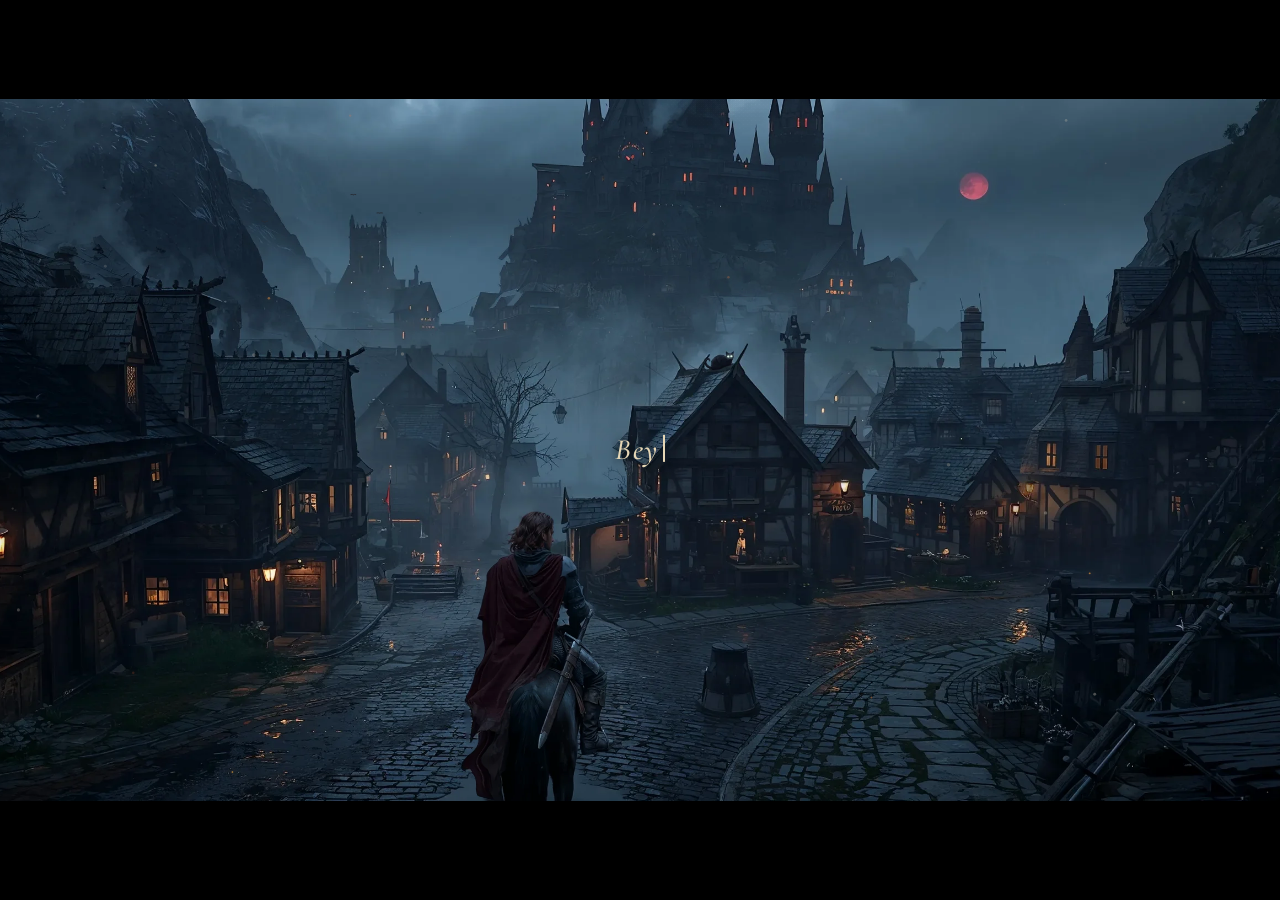
<file: index.html>
<!DOCTYPE html>
<html lang="ko">
<head>
<meta charset="UTF-8">
<meta name="viewport" content="width=device-width, initial-scale=1.0, viewport-fit=cover">
<title>RheaOps</title>
<meta name="robots" content="noindex, nofollow">
<!-- 홈 화면 앱 설치 · 아이콘 -->
<link rel="manifest" href="manifest.webmanifest">
<meta name="theme-color" content="#0A1626">
<meta name="mobile-web-app-capable" content="yes">
<meta name="apple-mobile-web-app-capable" content="yes">
<meta name="apple-mobile-web-app-status-bar-style" content="black-translucent">
<meta name="apple-mobile-web-app-title" content="RheaOps">
<link rel="icon" href="favicon.ico" sizes="any">
<link rel="icon" type="image/png" sizes="32x32" href="assets/favicon-32.png">
<link rel="icon" type="image/png" sizes="16x16" href="assets/favicon-16.png">
<link rel="icon" type="image/png" sizes="192x192" href="assets/app-icon-192.png">
<link rel="apple-touch-icon" sizes="180x180" href="assets/app-icon-180.png">
<link rel="preload" as="image" href="assets/login/bg.webp?v=247">
<script>/* v237: 로그인 기록이 있으면 세션 확인 끝날 때까지 화면 숨김 → 로그인돼 있으면 로그인 화면 안 비치고 바로 대시보드로 */
(function(){var t=null;try{t=localStorage.getItem('sb-ioqxulvuasjsabcvikug-auth-token')}catch(e){}
  if(t){document.documentElement.classList.add('authWait');
    setTimeout(function(){document.documentElement.classList.remove('authWait')},8000)}})();</script>
<style>
/* v269 커서 (v276: 철 몸통 = 윈도우 기본 화살표(테두리 포함) 크기, 철 외곽선만큼만 큼 · 금 ? 메달은 크게) : 누르는 곳 = 철 화살표(--cur-hand) · 정보 아이콘 = 금 물음표(--cur-help) · 2x 화면은 64px 그림 · image-set 안 되는 옛 브라우저는 그냥 화살표 */
:root { --cur-hand: image-set(url([data-uri]) 1x, url([data-uri]) 2x) 1 1, pointer; }
html.authWait body{visibility:hidden}</style>
<script src="assets/supabase-2.117.2.js"></script>
<link rel="preconnect" href="https://fonts.googleapis.com">
<link href="https://fonts.googleapis.com/css2?family=Cinzel:wght@500;600;700&family=Cormorant+Garamond:ital,wght@1,400;1,500&display=swap" rel="stylesheet">
<!-- ═══════════════════════════════════════════════════════════════
     index.html — 로그인 전용 (v225 새로 만듦 · v226 효과 추가 · v227 망토·깃발 그림 내장 · v235 폰 폼 성·기사 사이로 · v237 로그인돼 있으면 화면 안 비치고 바로 이동 · v239 기사 반장발 · v240 말·기사 다리 고침 · v241 지붕 고양이(눈 깜빡임·꼬리)·큰 집 창문 촛불)
     장면: 안개 낀 마을로 들어서는 기사 (assets/login/, 원본 좌표 2880×1632 기준)
     효과: 까마귀(성 둘레·산 뒤·먼 탑) · 망토/깃발 휘날림(WebGL) · 창문 불빛 · 성 굴뚝 연기 · 재 흩날림 · 시네마틱 오프닝(문구가 불타 사라짐)
     폼: 판때기 없는 게임 타이틀식 (PC 왼쪽 · 폰은 성 밑동~기사 머리 사이에 자동 배치)
     ═══════════════════════════════════════════════════════════════ -->
<style>
html,body{margin:0;height:100%;background:#07090d;overflow:hidden}
body{height:100vh;height:100dvh}
*{box-sizing:border-box}

/* ── 장면 레이어 (아래→위): 흐린 배경 · 그림 · 깃발/망토 · 뒤 새 · 산/성 조각 · 창문 · 앞 새 ── */
#scene{position:fixed;inset:0;transform-origin:52% 38%;animation:push 9.5s cubic-bezier(.15,.6,.25,1) both}
@keyframes push{from{transform:scale(1.07)}to{transform:scale(1)}}
/* 높이에 맞춰 그림 전체가 보이게 → 화면이 더 넓으면 양옆은 흐린 그림으로 채움 */
.bgBlur{position:fixed;inset:-40px;background:url(assets/login/bg.webp?v=247) center/cover no-repeat;filter:blur(28px) brightness(.42) saturate(.8)}
#bgimg{position:fixed;display:block;pointer-events:none;--e:0px;
  -webkit-mask-image:linear-gradient(90deg,transparent,#000 var(--e),#000 calc(100% - var(--e)),transparent);
  mask-image:linear-gradient(90deg,transparent,#000 var(--e),#000 calc(100% - var(--e)),transparent)}
.lay{position:fixed;inset:0;width:100%;height:100%;pointer-events:none}
.fx{position:fixed;pointer-events:none;visibility:hidden}
#castle,#mount{position:fixed;pointer-events:none;display:block}

/* ── 시네마틱 오프닝: 검은 화면 → 밝아짐 · 영화 띠 · 가운데 문구 → 띠 걷힘 ── */
.fadeBlack{position:fixed;inset:0;z-index:40;background:#000;pointer-events:none;animation:unblack 3.2s ease .2s forwards}
@keyframes unblack{to{opacity:0}}
/* v266: 첫 접속에 배경 그림이 다 받아지기 전엔 검은 화면 그대로 (기사 망토 효과만 먼저 보이며 깍두기처럼 끊겨 나오던 것 방지)
   배경이 준비되면 html에 bgReady → 그때부터 밝아짐·줌인·오프닝 문구 시작 */
html:not(.bgReady) .fadeBlack,html:not(.bgReady) #scene{animation-play-state:paused}
/* v278: 8초 넘게 배경이 안 받아지면 검은 화면은 걷히지만(로그인은 되게) 장면은 배경이 진짜 받아질 때까지 숨김 → 기사 망토 조각만 네모로 뜨던 깍두기 막음 · 받아지면 부드럽게 나타남 */
#scene{transition:opacity .9s ease}
html:not(.bgLoaded) #scene{opacity:0}
.bar{position:fixed;left:0;right:0;z-index:35;height:11vh;background:#000;pointer-events:none;transition:transform 1.5s cubic-bezier(.6,0,.2,1)}
.bar.top{top:0}.bar.bot{bottom:0}
body.open .bar.top{transform:translateY(-100%)}body.open .bar.bot{transform:translateY(100%)}
.quote{position:fixed;z-index:36;left:50%;top:50%;transform:translate(-50%,-50%);width:min(1100px,90vw);text-align:center;
  font:italic 500 clamp(22px,2.3vw,44px)/1.3 'Cormorant Garamond',Georgia,serif;letter-spacing:.06em;color:#e6d7b6;
  text-shadow:0 0 10px #000,0 0 30px rgba(0,0,0,.9);pointer-events:none;
  transition:opacity 1.5s ease,filter 1.5s ease,transform 1.8s cubic-bezier(.6,0,.2,1)}
.quote .c{display:inline-block;width:2px;height:.9em;margin-left:4px;background:#e6d7b6;vertical-align:-.1em;animation:blink 1s steps(1) infinite}
@keyframes blink{50%{opacity:0}}
/* 사라질 때: 띠가 걷히는 방향(위아래)으로 번지며 사라짐 */
body.qOut .quote,body.open .quote{opacity:0;filter:blur(5px);transform:translate(-50%,-50%) scaleY(2.2)}
/* 불타 사라짐: 글자를 캔버스에 옮겨 아래에서 위로 태움 (그동안 원래 글자는 바로 숨김) */
body.burning .quote{opacity:0;transition:none}
#burn{position:fixed;inset:0;width:100%;height:100%;z-index:37;pointer-events:none}

/* ── 로그인 폼 (게임 타이틀식) ── */
.tShade{position:fixed;inset:0;z-index:19;pointer-events:none;transition:opacity 1.8s ease .3s;
  /* 글자 바로 뒤만 부드럽게 어둡게 (경계 없는 타원) + 왼쪽 끝만 살짝 */
  background:radial-gradient(ellipse 25% 44% at 16% 54%,rgba(3,5,8,.66),rgba(3,5,8,.3) 55%,rgba(3,5,8,0) 100%),
    linear-gradient(90deg,rgba(4,6,10,.55) 0%,rgba(4,6,10,.2) 18%,rgba(4,6,10,0) 32%)}
body:not(.formOn) .tShade{opacity:0}
.title{position:fixed;z-index:20;left:clamp(28px,6.5vw,150px);top:50%;transform:translateY(-54%);margin:0;
  width:clamp(290px,22vw,420px);font-family:'Cinzel',Georgia,serif;color:#e8d5aa;
  text-shadow:0 1px 3px rgba(0,0,0,.95),0 0 14px rgba(0,0,0,.7)}
body:not(.formOn) .title{pointer-events:none}
/* 등장: 왼쪽에서 밀려 나오며 한 줄씩 */
.title>*{opacity:0}
body.formOn .title>*:not(.lore){animation:tIn 1.3s cubic-bezier(.2,.7,.2,1) forwards}
body.formOn .title>:nth-child(2){animation-delay:.75s}body.formOn .title>:nth-child(3){animation-delay:.9s}
body.formOn .title>:nth-child(4){animation-delay:1.05s}body.formOn .title>:nth-child(5){animation-delay:1.2s}
body.formOn .title>:nth-child(6){animation-delay:1.35s}body.formOn .title>:nth-child(7){animation-delay:1.5s}
@keyframes tIn{from{opacity:0;transform:translateX(-46px);filter:blur(4px)}to{opacity:1;transform:none;filter:none}}
/* 위 문장: 한 줄씩 페이드인 */
.title .lore{opacity:1;width:clamp(360px,33vw,640px);margin-bottom:2.2em;
  font:italic 400 clamp(15px,1.06vw,20.5px)/1.65 'Cormorant Garamond',Georgia,serif;letter-spacing:.02em;color:#cbbd9f;text-shadow:0 1px 8px #000}
.title .lore span{display:block;opacity:0;transform:translateY(6px);filter:blur(3px);transition:opacity 1.6s ease,transform 1.6s ease,filter 1.6s ease}
.title .lore span.on{opacity:1;transform:none;filter:none}
.title h1{margin:0;font-weight:600;font-size:clamp(28px,2.35vw,46px);letter-spacing:.12em;line-height:1.05;color:#efdcb2;
  text-shadow:0 2px 18px rgba(0,0,0,.8),0 0 30px rgba(255,190,110,.10)}
.title h1 span{display:block;font-size:.42em;letter-spacing:.62em;color:#b39a6e;margin-top:.55em}
/* 타이틀 조명: ① 금빛 빛줄기가 가끔 천천히 훑음 ② 아래에서 횃불빛이 불규칙하게 숨 쉼 */
.title h1 .nm{position:relative;display:inline-block;font-weight:inherit;animation:ember 5.3s ease-in-out infinite}
@keyframes ember{
  0%,100%{text-shadow:0 2px 18px rgba(0,0,0,.8),0 6px 22px rgba(255,140,60,.10)}
  17%{text-shadow:0 2px 18px rgba(0,0,0,.8),0 6px 24px rgba(255,140,60,.24)}
  31%{text-shadow:0 2px 18px rgba(0,0,0,.8),0 6px 20px rgba(255,140,60,.12)}
  52%{text-shadow:0 2px 18px rgba(0,0,0,.8),0 7px 28px rgba(255,150,70,.30)}
  64%{text-shadow:0 2px 18px rgba(0,0,0,.8),0 6px 22px rgba(255,140,60,.16)}
  83%{text-shadow:0 2px 18px rgba(0,0,0,.8),0 6px 25px rgba(255,140,60,.26)}}
.title h1 .nm::after{content:attr(data-t);position:absolute;inset:0;pointer-events:none;text-shadow:none;opacity:0;
  background:linear-gradient(105deg,transparent 0%,rgba(255,244,214,0) 38%,rgba(255,236,190,.55) 45%,#fff8e6 50%,rgba(255,236,190,.55) 55%,rgba(255,244,214,0) 62%,transparent 100%) no-repeat;
  background-size:260% 100%;background-position:130% 0;-webkit-background-clip:text;background-clip:text;color:transparent;
  filter:drop-shadow(0 0 6px rgba(255,210,140,.45))}
body.formOn .title h1 .nm::after{animation:sweep 17s cubic-bezier(.45,0,.25,1) 2.4s infinite}
@keyframes sweep{0%{background-position:130% 0;opacity:1}21%{background-position:-30% 0;opacity:1}22%,100%{background-position:-30% 0;opacity:0}}
.title .orn{display:flex;align-items:center;gap:.7em;margin:1.05em 0 .9em}
.title .orn i{flex:1;height:1px;background:linear-gradient(90deg,rgba(201,163,98,.75),rgba(201,163,98,0))}
.title .orn i:first-child{flex:0 0 2.2em;background:linear-gradient(90deg,rgba(201,163,98,0),rgba(201,163,98,.75))}
.title .orn b{width:6px;height:6px;transform:rotate(45deg);border:1px solid rgba(220,182,115,.9);box-shadow:0 0 8px rgba(255,190,110,.35)}
.title .sub{font-size:clamp(10px,.66vw,12.5px);letter-spacing:.38em;color:#c0a982;margin-bottom:2.2em}
/* 입력칸: 밑줄만 · 누르면 금빛 밑줄이 번지고 안내 글씨가 위로 뜸 */
.title .fld{position:relative;margin-bottom:1.9em}
.title .fld input{width:100%;background:transparent;border:0;border-bottom:1px solid rgba(201,163,98,.55);border-radius:0;outline:none;
  padding:1.9em 2em .55em 0;font:400 clamp(14px,.86vw,16.5px) Georgia,serif;letter-spacing:.04em;color:#f3e7c9}
.title .fld::after{content:'';position:absolute;left:0;right:0;bottom:0;height:1px;transform:scaleX(0);transform-origin:left;
  background:linear-gradient(90deg,#f0cf8e,rgba(240,207,142,.15));box-shadow:0 0 10px rgba(255,200,120,.55);transition:transform .45s ease}
.title .fld:focus-within::after{transform:scaleX(1);animation:coal 2.2s ease-in-out infinite}
/* 입력칸 누르면: 금빛 밑줄이 숯불처럼 일렁이고, 불씨가 선 위를 타고 가다 톡 튀어 사라짐 */
@keyframes coal{0%,100%{box-shadow:0 0 8px rgba(255,190,110,.5);filter:brightness(1)}
  23%{box-shadow:0 0 14px rgba(255,160,70,.85),0 0 3px #ffd9a0;filter:brightness(1.35)}
  41%{box-shadow:0 0 9px rgba(255,180,100,.55)}61%{box-shadow:0 0 16px rgba(255,150,60,.9),0 0 3px #ffe2b0;filter:brightness(1.45)}
  80%{box-shadow:0 0 10px rgba(255,185,105,.6)}}
.title .fld::before{content:'';position:absolute;left:0;bottom:-1px;width:3px;height:3px;border-radius:50%;opacity:0;pointer-events:none;
  background:#ffe0a8;box-shadow:0 0 6px 2px rgba(255,150,60,.85)}
.title .fld:focus-within::before{animation:spark 2.6s ease-in-out .3s infinite}
@keyframes spark{0%{left:4%;transform:translate(0,0) scale(.6);opacity:0}12%{opacity:1}
  70%{left:86%;transform:translate(0,0) scale(1);opacity:.95}100%{left:94%;transform:translate(6px,-16px) scale(.3);opacity:0}}
.title .fld label{position:absolute;left:0;bottom:.7em;pointer-events:none;font-size:clamp(11px,.7vw,13.5px);letter-spacing:.3em;color:rgba(232,213,170,.72);transition:.25s}
.title .fld input:focus+label,.title .fld input:not(:placeholder-shown)+label{bottom:3.3em;font-size:clamp(8.5px,.52vw,10px);color:rgba(220,190,135,.75)}
/* 브라우저 자동완성이 칸을 회색/노랗게 칠하는 것 막기 — v247: 예전 5000s(약 83분)는 시간이 지나면 회색 상자가 나타났음 → 칠하는 순간을 사실상 영원히 미룸 */
.title input:-webkit-autofill,.title input:-webkit-autofill:hover,.title input:-webkit-autofill:focus,.title input:-webkit-autofill:active,.title input:autofill{
  -webkit-text-fill-color:#f3e7c9!important;-webkit-box-shadow:0 0 0 1000px transparent inset!important;caret-color:#f3e7c9;
  transition:background-color 0s 2147483s,color 0s 2147483s!important}
.title .eye{position:absolute;right:0;bottom:.45em;background:none;border:0;padding:4px;cursor:var(--cur-hand);color:rgba(232,213,170,.45)}
.title .eye:hover{color:#f0cf8e}.title .eye svg{width:1.1em;height:1.1em;display:block}
.title .row{display:flex;align-items:center;justify-content:space-between;gap:12px;margin-top:2.2em}
.title .seal{display:flex;align-items:center;gap:.6em;white-space:nowrap;cursor:var(--cur-hand);user-select:none;font-size:clamp(9px,.56vw,11px);letter-spacing:.24em;color:#bba57c}
.title .seal input{appearance:none;-webkit-appearance:none;margin:0;width:.95em;height:.95em;transform:rotate(45deg);border:1px solid rgba(201,163,98,.6);background:transparent;cursor:var(--cur-hand)}
.title .seal input:checked{background:radial-gradient(circle,#f0cf8e 0 30%,transparent 34%);box-shadow:0 0 8px rgba(255,200,120,.5)}
.title .go{position:relative;background:none;border:0;cursor:var(--cur-hand);padding:.8em .2em;white-space:nowrap;
  font:600 clamp(11px,.72vw,14px) 'Cinzel',serif;letter-spacing:.32em;color:#efd9a8;text-shadow:0 0 10px rgba(255,190,110,.28);transition:color .3s,text-shadow .3s}
.title .go::before,.title .go::after{content:'';position:absolute;left:50%;width:0;height:1px;background:linear-gradient(90deg,transparent,#f0cf8e,transparent);transition:.45s ease}
.title .go::before{top:0}.title .go::after{bottom:0}
.title .go:hover{color:#fff3d2;text-shadow:0 0 14px rgba(255,200,120,.75),0 0 30px rgba(255,150,60,.35)}
.title .go:hover::before,.title .go:hover::after{left:-10%;width:120%}
.title .go:disabled{opacity:.6;cursor:wait}
.title .err{min-height:1.3em;margin-top:1.2em;font:13px Georgia,serif;color:#ff9c78;text-shadow:0 1px 3px #000}

/* ── 📱 폰 (폭 760 이하): 성 밑동 ~ 기사 머리 사이(마을 자리)에 작게 → 성·기사 둘 다 보이게 (v235)
   세로 위치는 아래 placeForm()이 그림 좌표로 계산 · 긴 문장 숨김 · 아이디/비번 칸 나란히 한 줄
   입력 글씨 16px(아이폰 확대 방지) · 누르는 칸 44px ── */
@media (max-width:760px){
  .bar{height:8vh}.quote{font-size:22px}
  .tShade{background:radial-gradient(ellipse 78% 24% at 50% var(--fy,40%),rgba(3,5,8,.66),rgba(3,5,8,.32) 55%,rgba(3,5,8,0) 100%)}
  .title{left:50%;top:30%;bottom:auto;transform:translateX(-50%);width:min(92vw,400px);
    display:grid;grid-template-columns:1fr 1fr;column-gap:16px}
  .title>*{grid-column:1/-1}
  .title .lore{display:none}
  .title h1{font-size:25px;letter-spacing:.09em}.title h1 span{letter-spacing:.44em;margin-top:.45em}
  .title .orn{margin:.55em 0 .5em}.title .sub{font-size:9px;margin-bottom:.6em;letter-spacing:.26em}
  .title .fld{grid-column:auto;margin-bottom:0}
  .title .fld input{font-size:16px;padding:1.75em 0 .35em 0}
  .title #loginPassword{padding-right:2.2em}
  .title .fld label{font-size:10.5px;letter-spacing:.18em;bottom:.55em}
  .title .fld input:focus+label,.title .fld input:not(:placeholder-shown)+label{bottom:3.7em;font-size:8.5px}   /* v236 입력 글자와 간격 넓힘 */
  .title .eye{padding:10px;right:-8px;bottom:-4px}
  .title .row{margin-top:.25em}
  .title .seal{min-height:44px;letter-spacing:.16em;font-size:9.5px}
  .title .go{min-height:44px;letter-spacing:.22em;font-size:12px}
  .snd{margin-left:.1em}
  .title .err{min-height:0;margin-top:0;font-size:12px}
}
@media (prefers-reduced-motion:reduce){
  #scene,.title h1 .nm,.title h1 .nm::after{animation:none!important}.fadeBlack{display:none}
  body.formOn .title>*{animation:none;opacity:1}
}
/* 배경음악 — CORP. 옆 작은 스피커 + 마우스 올리면 오른쪽으로 볼륨 줄 */
.title h1 span{display:flex;align-items:center}
.snd{display:inline-flex;align-items:center;margin-left:-.15em;letter-spacing:0;font-size:inherit}
.snd button{width:2.3em;height:2.3em;margin:-.6em 0;padding:0;border:0;background:none;cursor:var(--cur-hand);display:grid;place-items:center;
  color:rgba(214,180,122,.7);transition:color .3s,filter .3s}
.snd button:hover,.snd button:focus-visible{color:#ffd7a0;filter:drop-shadow(0 0 5px rgba(255,170,90,.55));outline:none}
.snd svg{width:1.8em;height:1.8em;transform:translateY(-.16em)}.snd .x{display:none}
.snd.off .w{display:none}.snd.off .x{display:inline}.snd.off button{color:rgba(190,165,125,.42)}
.snd input{-webkit-appearance:none;appearance:none;width:0;opacity:0;height:16px;margin:0;background:none;cursor:var(--cur-hand);
  transition:width .45s cubic-bezier(.2,.7,.2,1),opacity .35s,margin .45s;--v:45%}
@media (hover:hover){.snd:hover input,.snd:focus-within input{width:92px;opacity:1;margin-left:4px}}
.snd input::-webkit-slider-runnable-track{height:1px;background:linear-gradient(90deg,rgba(232,190,120,.85) var(--v),rgba(201,163,98,.22) var(--v))}
.snd input::-moz-range-track{height:1px;background:rgba(201,163,98,.22)}
.snd input::-moz-range-progress{height:1px;background:rgba(232,190,120,.85)}
.snd input::-webkit-slider-thumb{-webkit-appearance:none;width:7px;height:7px;margin-top:-3px;border-radius:50%;
  background:#ffcf8a;box-shadow:0 0 6px 1px rgba(255,150,60,.75)}
.snd input::-moz-range-thumb{width:7px;height:7px;border:0;border-radius:50%;background:#ffcf8a;box-shadow:0 0 6px 1px rgba(255,150,60,.75)}
.snd.off input{opacity:.35}
</style>
</head>
<body>
<div class="fadeBlack"></div><!-- v268: 맨 위로 — HTML이 다 받아지기 전에 배경 조각(깍두기)이 먼저 보이던 것 막음 -->
<div id="scene">
  <div class="bgBlur"></div>
  <img id="bgimg" src="assets/login/bg.webp?v=247" alt="">
  <script>/* v266: 배경 그림이 받아지고 그려질 준비(decode)까지 끝나면 bgReady (못 받아도 8초 뒤엔 그냥 시작) */
  window.BG_READY=new Promise(res=>{const im=document.getElementById('bgimg');let done=false;
    const go=()=>{if(done)return;done=true;document.documentElement.classList.add('bgReady');res()};
    const dec=()=>(im.decode?im.decode().catch(()=>{}):Promise.resolve()).then(()=>{document.documentElement.classList.add('bgLoaded');go()});
    if(im.complete&&im.naturalWidth)dec();else{im.addEventListener('load',dec,{once:true});im.addEventListener('error',go,{once:true})}
    setTimeout(go,8000)});</script>
  <canvas id="fxFlag" class="fx"></canvas>
  <canvas id="fxCape" class="fx"></canvas>
  <canvas id="bBack" class="lay"></canvas>
  <img id="mount" src="assets/login/mount.webp?v=247" alt="">
  <img id="castle" src="assets/login/castle.webp?v=247" alt="">
  <canvas id="smoke" class="lay"></canvas>
  <canvas id="lights" class="lay"></canvas>
  <canvas id="cat" class="lay"></canvas>
  <canvas id="bFront" class="lay"></canvas>
  <canvas id="ash" class="lay"></canvas>
</div>

<div class="tShade"></div>
<form class="title" id="loginForm" autocomplete="on" onsubmit="handleLogin(event);return false;">
  <div class="lore" id="lore"><span>Beneath the bruised, weeping skies,</span><span>where the towering citadel watches over the damp shadows of the valley,</span><span>a lone traveler rides toward a destiny</span><span>sealed in mist and ancient stone.</span></div>
  <h1><b class="nm" data-t="RHEAVISION">RHEAVISION</b><span>CORP.<span class="snd" id="snd"><button type="button" id="sndBtn" aria-label="Music on/off" title="Music">
  <svg viewBox="0 0 24 24" fill="none" stroke="currentColor" stroke-width="1.8" stroke-linecap="round" stroke-linejoin="round"><path d="M11 5 6 9H3v6h3l5 4V5Z"/><g class="w"><path d="M15.5 8.5a5 5 0 0 1 0 7"/><path d="M18.5 5.5a9 9 0 0 1 0 13"/></g><g class="x"><path d="m16 9 6 6"/><path d="m22 9-6 6"/></g></svg>
  </button><input type="range" id="sndVol" min="0" max="100" value="45" aria-label="Music volume"></span></span></h1>
  <div class="orn"><i></i><b></b><i></i></div>
  <div class="sub">KIOSK MANAGEMENT SYSTEM</div>
  <div class="fld"><input type="email" id="loginEmail" name="email" autocomplete="username" placeholder=" "
      onkeydown="if(event.key==='Enter'){event.preventDefault();document.getElementById('loginPassword').focus()}"><label for="loginEmail">ADVENTURER</label></div>
  <div class="fld"><input type="password" id="loginPassword" name="password" autocomplete="current-password" placeholder=" "><label for="loginPassword">ARCANE KEY</label>
    <button type="button" class="eye" tabindex="-1" aria-label="Show/hide password" onclick="togglePassword()">
      <svg viewBox="0 0 24 24" fill="none" stroke="currentColor" stroke-width="2" stroke-linecap="round" stroke-linejoin="round"><path d="M1 12s4-8 11-8 11 8 11 8-4 8-11 8-11-8-11-8Z"/><circle cx="12" cy="12" r="3"/></svg></button></div>
  <div><div class="row"><label class="seal"><input type="checkbox" id="rememberEmailCheck">SEAL MY IDENTITY</label>
    <button type="submit" class="go" id="loginBtn">OPEN THE GATE</button></div>
  <div class="err" id="loginError"></div></div>
</form>

<audio id="bgm" src="assets/login/bgm.mp3?v=247" loop preload="auto"></audio>
<div class="bar top"></div><div class="bar bot"></div>
<div class="quote"><span id="qt"></span><span class="c"></span></div>
<canvas id="burn"></canvas>

<script>
/* ═══ 장면 ═══ */
/* 공통 배치: 그림(2880×1632)을 화면 높이에 맞춤 → 넓으면 가운데, 좁으면(폰) 기사·성 쪽(40%) 기준으로 좌우를 잘라냄 */
function FIT(W,H){const IW=2880,IH=1632,s=H/IH,w=IW*s,ox=w<W?(W-w)/2:(W-w)*.4;return {s,ox,oy:0}}
(()=>{const im=document.getElementById('bgimg');function f(){const W=innerWidth,H=innerHeight,F=FIT(W,H);
  Object.assign(im.style,{left:F.ox+'px',top:'0px',width:2880*F.s+'px',height:H+'px'});
  im.style.setProperty('--e',Math.min(Math.max(F.ox,0),W*.05)+'px')}   // 양옆 빈틈만큼만 가장자리 흐림
  addEventListener('resize',f);f()})();
/* 📱 폰: 폼을 성 밑동(원본 y≈535)과 기사 머리(원본 y≈930) 사이 가운데에 → 틈보다 크면 기사 머리 위로 붙이고 위로 늘림 (v235) */
(()=>{const fm=document.getElementById('loginForm'),root=document.documentElement;
  function placeForm(){
    if(innerWidth>760){fm.style.top='';root.style.removeProperty('--fy');return}
    const F=FIT(innerWidth,innerHeight),y1=F.oy+535*F.s,y2=F.oy+930*F.s,h=fm.offsetHeight;
    let top=Math.min((y1+y2-h)/2,y2-h-6);top=Math.max(top,10);
    fm.style.top=top+'px';root.style.setProperty('--fy',(top+h/2)+'px')}
  addEventListener('resize',placeForm);placeForm();
  if(document.fonts)document.fonts.ready.then(placeForm);
  window.placeForm=placeForm})();
</script>
<script>
/* 까마귀 연출 (좌표 = 원본 그림 2880×1632 기준)
   A: 오른쪽 위 화면 밖에서 크게 → 성 쪽으로 작아지며 날아옴 → 성 둘레 2바퀴 → 성 오른쪽 안개로 사라짐
   B: 왼쪽 바위산 뒤에서 나와 → 성 앞을 지나며 점점 작아짐 → 오른쪽 안개 속으로 사라짐 (A와 같이 출발)
   C: 왼쪽 먼 탑 근처 아주 작은 까마귀 2~3마리가 늘 배회
   레이어: 배경 → bBack(가려지는 새) → 산·성 조각 → bFront(앞 새) */
(()=>{
const CAS={x:1119,y:20,w:769}, MT={x:0,y:0,w:950};
const ORB={x:1503,y:235,rx:450,ry:70};            // 성 둘레 (rx는 성 폭보다 넓게)
const back=document.getElementById('bBack'),front=document.getElementById('bFront');
const cb=back.getContext('2d'),cf=front.getContext('2d');
const cas=document.getElementById('castle'),mt=document.getElementById('mount');
let W,H,dpr,s,ox,oy;
const rnd=(a,b)=>a+Math.random()*(b-a), sm=e=>e*e*(3-2*e), lerp=(a,b,e)=>a+(b-a)*e;
function place(el,o){Object.assign(el.style,{left:ox+o.x*s+'px',top:oy+o.y*s+'px',width:o.w*s+'px'})}
function size(){
  dpr=Math.min(devicePixelRatio||1,2);W=innerWidth;H=innerHeight;
  for(const c of [back,front]){c.width=W*dpr;c.height=H*dpr}
  cb.setTransform(dpr,0,0,dpr,0,0);cf.setTransform(dpr,0,0,dpr,0,0);
  ({s,ox,oy}=FIT(W,H));
  place(cas,CAS);place(mt,MT);
}
addEventListener('resize',size);size();
const toS=(x,y)=>[ox+x*s,oy+y*s], toI=(X,Y)=>[(X-ox)/s,(Y-oy)/s];

const INK=[18,19,24],FOG=[92,106,122];
function draw(cx,x,y,sz,flap,a,fog){             // sz = 날개 반폭(원본 px), fog 0~1 = 안개색으로
  const [X,Y]=toS(x,y),w=Math.max(1.6,sz*s),up=flap*w*.55;
  const c=INK.map((v,i)=>Math.round(lerp(v,FOG[i],fog||0)));
  cx.globalAlpha=a;cx.strokeStyle=cx.fillStyle=`rgb(${c})`;cx.lineCap='round';
  cx.beginPath();cx.moveTo(X-w,Y-up);
  cx.quadraticCurveTo(X-w*.42,Y-up*.25-w*.18,X,Y);
  cx.quadraticCurveTo(X+w*.42,Y-up*.25-w*.18,X+w,Y-up);
  cx.lineWidth=Math.max(1,w*.2);cx.stroke();
  cx.beginPath();cx.arc(X,Y+w*.05,w*.12,0,6.28);cx.fill();
}
const flapOf=b=>Math.sin(b.t*b.fq+b.ph)*((Math.sin(b.t*.8+b.ph)>.62)?.22:1);

/* ── A: 오른쪽 위 → 성 둘레 → 성 오른쪽 안개 ── */
function birdA(delay,i){
  const [sx,sy]=toI(W+rnd(40,140),-rnd(30,90));
  return {kind:'A',t:-delay,ph:rnd(0,6.28),fq:rnd(5,6.5),
    S:{x:sx+i*60,y:sy-i*40},C:{x:rnd(2100,2400),y:rnd(40,120)},
    D1:rnd(10,12),turns:2,                     // 2바퀴 돌고 → 오른쪽 옆에서 안개로
    per:rnd(26,30),D3:rnd(9,11),F:{x:rnd(2150,2300),y:rnd(360,410)},
    rx:ORB.rx+rnd(-20,40),ry:ORB.ry+rnd(-15,20),cy:ORB.y+rnd(-50,40)+i*25,big:rnd(15,19),sm:rnd(5,6)};
}
function stepA(b){
  if(b.t<0)return true;
  const {rx,ry,cy}=b;
  const D2=b.turns*b.per;
  let x,y,sz,z=-1,a=1,fog=0;
  if(b.t<b.D1){                                   // 날아옴 (곡선, 가까울 때 빠름 → 멀어지며 느려짐)
    const e=sm(b.t/b.D1),q=1-Math.pow(1-e,1.4);
    const E={x:ORB.x+rx,y:cy};
    x=(1-q)*(1-q)*b.S.x+2*(1-q)*q*b.C.x+q*q*E.x;
    y=(1-q)*(1-q)*b.S.y+2*(1-q)*q*b.C.y+q*q*E.y;
    sz=b.big/(1+(b.big/b.sm-1)*q);z=-.2;
  }else if(b.t<b.D1+D2){                          // 성 둘레 (앞쪽부터 돌기 시작)
    const th=-(b.t-b.D1)/b.per*6.2832;
    x=ORB.x+Math.cos(th)*rx;z=Math.sin(th);y=cy-z*ry+Math.sin(b.t*.6+b.ph)*10;
    sz=b.sm*(1-z*.32);
  }else{                                          // 성 오른쪽 옆 → 오른쪽 안개 쪽으로 멀어지며 사라짐
    const e=Math.min((b.t-b.D1-D2)/b.D3,1),zf=1+5*e;
    const S0={x:ORB.x+rx,y:cy+Math.sin(b.t*.6+b.ph)*10};
    x=lerp(S0.x,b.F.x,1-1/zf);
    y=lerp(S0.y,b.F.y,1-1/zf);sz=b.sm/zf;
    fog=e*.85;a=e<.6?1:1-(e-.6)/.4;z=-.1;
    if(e>=1)return false;
  }
  draw(z>0?cb:cf,x,y,sz,flapOf(b),a*(z>0?.85:.95),fog);
  return true;
}

/* ── B: 바위산 뒤 → 성 앞 → 오른쪽 안개 ── */
function birdB(delay,i){
  return {kind:'B',t:-delay,ph:rnd(0,6.28),fq:rnd(5.5,7),
    S:{x:rnd(520,580),y:rnd(300,350)+i*30},M:{x:rnd(1250,1450),y:rnd(220,290)+i*15},E:{x:rnd(2200,2350),y:rnd(360,420)},
    dur:rnd(24,30),big:rnd(11,13)};
}
function stepB(b){
  if(b.t<0)return true;
  const p=Math.min(b.t/b.dur,1), z=1+5*Math.pow(p,1.5);       // 거리 1 → 6
  const e=Math.min(1,(1-1/z)*1.2);                            // 화면 진행도 (가까울 때 빠르고 멀수록 느림)
  const x=(1-e)*(1-e)*b.S.x+2*(1-e)*e*b.M.x+e*e*b.E.x;
  const y=(1-e)*(1-e)*b.S.y+2*(1-e)*e*b.M.y+e*e*b.E.y+Math.sin(b.t*2+b.ph)*8/z;
  const sz=b.big/z;
  const fog=Math.max(0,(p-.55)/.45), a=p>.8?1-(p-.8)/.2:1;
  const behindMt=x<760;                                         // 산 오른쪽 끝 전까진 산 뒤
  draw(behindMt?cb:cf,x,y,sz,flapOf(b),.95*a,fog*.8);
  return p<1;
}

/* ── C: 왼쪽 먼 탑 근처를 아주 작게 배회하는 까마귀 (안개에 흐림) — 늘 2~3마리, 하나 사라지면 새로 하나 ── */
const TOWER={x:880,y:390};
function birdC(start){
  return {t:start?rnd(0,8):0,life:rnd(16,30),ph:rnd(0,6.28),ph2:rnd(0,6.28),fq:rnd(5,6.5),
    cx:TOWER.x+rnd(-140,140),cy:TOWER.y+rnd(-70,30),ax:rnd(60,150),ay:rnd(12,30),w1:rnd(.08,.16)*(Math.random()<.5?1:-1),w2:rnd(.15,.3),sz:rnd(4.2,5.4)};
}
function stepC(b){
  if(b.t>b.life)return false;
  const x=b.cx+Math.sin(b.t*b.w1*6.28/6+b.ph)*b.ax, y=b.cy+Math.sin(b.t*b.w2+b.ph2)*b.ay;
  const a=Math.min(1,b.t/2,(b.life-b.t)/2);                     // 2초 동안 서서히 나타났다 사라짐
  draw(cf,x,y,b.sz,flapOf(b),.9*a,.3);
  return true;
}
let far=[];const NFAR=()=>Math.random()<.5?2:3;
for(let i=0;i<3;i++)far.push(birdC(true));

/* A(오른쪽 위 → 성 둘레)와 B(산 뒤 → 오른쪽 안개)는 방향이 달라서 같이 출발 → 다 사라지면 5~9초 쉬고 다시 */
let birds=[],nextEv=performance.now()+1200;
function event(){
  const na=Math.random()<.5?2:3,nb=Math.random()<.5?2:3;
  for(let i=0;i<na;i++)birds.push(birdA(i*rnd(1,1.8),i));
  for(let i=0;i<nb;i++)birds.push(birdB(1.5+i*rnd(.9,1.6),i));
}
let last=performance.now();
function loop(now){
  const dt=Math.min((now-last)/1000,.05);last=now;
  cb.clearRect(0,0,W,H);cf.clearRect(0,0,W,H);
  if(!birds.length&&now>nextEv){event();nextEv=Infinity}
  birds=birds.filter(b=>{b.t+=dt;return b.kind==='A'?stepA(b):stepB(b)});
  if(!birds.length&&nextEv===Infinity)nextEv=now+rnd(5000,9000);
  far=far.filter(b=>{b.t+=dt;return stepC(b)});
  if(far.length<2||(far.length<3&&Math.random()<dt*.05))far.push(birdC(false));
  cb.globalAlpha=cf.globalAlpha=1;
  requestAnimationFrame(loop);
}
requestAnimationFrame(loop);
})();
</script>
<script>
/* 창문 불빛 — 불 꺼진 모습 조각(lights.webp)을 불빛 위에 살짝 덮어 어둡게 (0=그대로) · 깜빡임 없이 천천히만
   shy = 왼쪽 마을 창문이 천천히 밝아졌다 어두워졌다 · glow = 나머지 집 창문이 가끔 천천히 살짝 어두워짐 · fire = 랜턴 불꽃 일렁임 · 성 창문은 효과 없음 */
(()=>{
const L=[{"k":"shy","x":954,"y":545,"w":26,"h":27,"sx":0,"sy":0},{"k":"shy","x":986,"y":545,"w":26,"h":30,"sx":27,"sy":0},{"k":"shy","x":976,"y":566,"w":46,"h":40,"sx":54,"sy":0},{"k":"shy","x":941,"y":591,"w":27,"h":33,"sx":101,"sy":0},{"k":"fire","x":0,"y":642,"w":71,"h":92,"sx":129,"sy":0},{"k":"shy","x":442,"y":659,"w":37,"h":63,"sx":201,"sy":0},{"k":"glow","x":1726,"y":707,"w":27,"h":31,"sx":239,"sy":0},{"k":"glow","x":1702,"y":729,"w":27,"h":31,"sx":267,"sy":0},{"k":"shy","x":907,"y":772,"w":29,"h":35,"sx":295,"sy":0},{"k":"glow","x":2110,"y":793,"w":39,"h":64,"sx":325,"sy":0},{"k":"glow","x":2199,"y":797,"w":44,"h":65,"sx":365,"sy":0},{"k":"shy","x":1022,"y":810,"w":28,"h":32,"sx":410,"sy":0},{"k":"shy","x":1039,"y":818,"w":47,"h":64,"sx":439,"sy":0},{"k":"glow","x":1369,"y":831,"w":27,"h":61,"sx":0,"sy":93},{"k":"shy","x":917,"y":832,"w":28,"h":27,"sx":28,"sy":93},{"k":"shy","x":487,"y":846,"w":37,"h":37,"sx":57,"sy":93},{"k":"shy","x":1092,"y":849,"w":31,"h":32,"sx":95,"sy":93},{"k":"shy","x":381,"y":853,"w":30,"h":53,"sx":127,"sy":93},{"k":"glow","x":1404,"y":852,"w":27,"h":51,"sx":158,"sy":93},{"k":"glow","x":1160,"y":863,"w":26,"h":29,"sx":186,"sy":93},{"k":"glow","x":1710,"y":863,"w":62,"h":73,"sx":213,"sy":93},{"k":"glow","x":2060,"y":865,"w":56,"h":52,"sx":276,"sy":93},{"k":"shy","x":913,"y":867,"w":29,"h":59,"sx":333,"sy":93},{"k":"glow","x":1067,"y":866,"w":32,"h":28,"sx":363,"sy":93},{"k":"shy","x":809,"y":869,"w":31,"h":64,"sx":396,"sy":93},{"k":"shy","x":716,"y":876,"w":29,"h":95,"sx":428,"sy":93},{"k":"shy","x":740,"y":883,"w":29,"h":68,"sx":458,"sy":93},{"k":"glow","x":765,"y":884,"w":43,"h":56,"sx":0,"sy":189},{"k":"glow","x":2337,"y":890,"w":38,"h":46,"sx":44,"sy":189},{"k":"glow","x":1858,"y":892,"w":26,"h":28,"sx":83,"sy":189},{"k":"glow","x":2023,"y":898,"w":60,"h":48,"sx":110,"sy":189},{"k":"glow","x":1916,"y":902,"w":26,"h":27,"sx":171,"sy":189},{"k":"glow","x":1853,"y":910,"w":40,"h":52,"sx":198,"sy":189},{"k":"glow","x":1366,"y":916,"w":62,"h":76,"sx":239,"sy":189},{"k":"glow","x":1914,"y":929,"w":36,"h":47,"sx":302,"sy":189},{"k":"shy","x":880,"y":930,"w":36,"h":26,"sx":339,"sy":189},{"k":"glow","x":1539,"y":930,"w":28,"h":28,"sx":376,"sy":189},{"k":"glow","x":1558,"y":931,"w":29,"h":27,"sx":405,"sy":189},{"k":"glow","x":2024,"y":941,"w":28,"h":41,"sx":435,"sy":189},{"k":"glow","x":1539,"y":947,"w":48,"h":75,"sx":464,"sy":189},{"k":"glow","x":735,"y":948,"w":28,"h":29,"sx":0,"sy":266},{"k":"fire","x":161,"y":955,"w":83,"h":69,"sx":29,"sy":266},{"k":"fire","x":729,"y":1013,"w":85,"h":54,"sx":113,"sy":266},{"k":"fire","x":589,"y":1037,"w":60,"h":88,"sx":199,"sy":266}];
const cv=document.getElementById('lights'),cx=cv.getContext('2d'),sp=new Image();
const cD=new Image(),cL=new Image();cD.src='[data-uri]';cL.src='[data-uri]';
let W,H,s,ox,oy;
const rnd=(a,b)=>a+Math.random()*(b-a);
function size(){const d=Math.min(devicePixelRatio||1,2);W=innerWidth;H=innerHeight;cv.width=W*d;cv.height=H*d;cx.setTransform(d,0,0,d,0,0);
  ({s,ox,oy}=FIT(W,H))}
addEventListener('resize',size);size();
/* v241: 가운데 오른쪽 큰 집(목조 2층·가게) 창문 10개 = 촛불 — 어두울락 말락 천천히 일렁임 (깜빡임 없음) */
const CANDLE=new Set(['2110,793','2199,797','2060,865','2337,890','1858,892','2023,898','1916,902','1853,910','1914,929','2024,941']);
for(const l of L){if(CANDLE.has(l.x+','+l.y))l.k='candle';l.a=rnd(.1,.4);l.tg=l.a;l.nx=l.k==='glow'?rnd(1,12):rnd(0,4);l.fl=0;l.ph=rnd(0,99);l.f1=rnd(.35,.6);l.f2=rnd(.9,1.4);l.f3=rnd(1.9,2.6)}
function step(l,t,dt){
  if(l.k==='candle'){   /* 느린 숨 + 작은 일렁임 → 0.08(밝음)~0.5(어둑) 사이를 부드럽게 오감 */
    const n=.5+.36*Math.sin(t*l.f1+l.ph)+.16*Math.sin(t*l.f2+l.ph*1.7)+.08*Math.sin(t*l.f3+l.ph*2.3);
    l.n=Math.max(0,Math.min(1,n));l.v=.88*l.n;return}   /* n 0=촛불 확 밝음 · 1=거의 꺼진 듯 어둑 */
  if(l.k==='fire'){l.v=.1+.07*Math.sin(t*7.3+l.ph)+.05*Math.sin(t*13.1+l.ph*2)+.04*Math.sin(t*21.7);return}
  if(l.k==='glow'){                                                   // 평소 그대로 → 가끔 천천히 살짝 어두워졌다 밝아짐 (깜빡임 없음)
    if(!l.ev){if((l.nx-=dt)>0){l.v=0;return}l.ev={et:0,d:rnd(3,7),m:rnd(.18,.34)}}
    const e=l.ev;e.et+=dt;const f=Math.min(e.et/e.d,1);
    l.v=e.m*Math.sin(f*Math.PI)**2;
    if(f>=1){l.ev=null;l.nx=rnd(4,16)}
    return}
  if((l.nx-=dt)<=0){const r=Math.random();l.tg=r<.6?rnd(.05,.3):rnd(.35,.6);l.nx=rnd(4,10)}   // 목표 밝기를 가끔 바꿈
  const d=l.tg-l.a;l.a+=d*Math.min(1,dt*.35);                                                         // 아주 천천히 따라감
  l.v=Math.max(0,Math.min(1,l.a));
}
let last=performance.now();
function loop(now){
  const dt=Math.min((now-last)/1000,.05),t=now/1000;last=now;
  cx.clearRect(0,0,W,H);
  for(const l of L){step(l,t,dt);if(l.v<=.01||l.k==='candle')continue;
    cx.globalAlpha=Math.min(1,l.v);cx.drawImage(sp,l.sx,l.sy,l.w,l.h,ox+l.x*s,oy+l.y*s,l.w*s,l.h*s)}
  /* 촛불: 불 켜진 유리 픽셀만 (네모 자국 없게 미리 만든 부드러운 마스크 그림) — 어둡게 = 꺼진 그림, 밝게 = 같은 창문 한 번 더(lighter) */
  if(cD.complete&&cL.complete)for(const l of L){if(l.k!=='candle')continue;const dx=ox+l.x*s,dy=oy+l.y*s,dw=l.w*s,dh=l.h*s;
    if(l.v>.01){cx.globalAlpha=Math.min(1,l.v);cx.drawImage(cD,l.sx,l.sy,l.w,l.h,dx,dy,dw,dh)}
    const k=1-l.n;if(k>.05){cx.globalCompositeOperation='lighter';cx.globalAlpha=.5*k;cx.drawImage(cL,l.sx,l.sy,l.w,l.h,dx,dy,dw,dh);cx.globalCompositeOperation='source-over'}}
  cx.globalAlpha=1;requestAnimationFrame(loop);
}
sp.onload=()=>requestAnimationFrame(loop);sp.src='assets/login/lights.webp?v=247';
})();
</script>
<script>
/* 지붕 위 검은 고양이 (v241) — 눈 깜빡임(가끔 두 번) · 가끔 고개 돌려 눈이 잠깐 사라짐 · 꼬리: 뿌리는 고정, 끝으로 갈수록 휘며 살랑 + 가끔 지붕에 "탁" 내려쳤다 스르륵 올림
   좌표 = 원본 2880×1632 · 꼬리는 뿔 장식 뒤로 지나가서 순서 = 꼬리 없는 조각 → 휜 꼬리 → 뿔 (2D 캔버스, 꼬리 그림은 2배 해상도) */
(()=>{
const B={"x": 1473, "y": 626, "w": 52, "h": 58},P={"x": 1514.0, "y": 667.6},E=[{"x": 1544.13, "y": 646.35}, {"x": 1549.8, "y": 646.09}],K=2;
const cv=document.getElementById('cat'),cx=cv.getContext('2d');
const L=[new Image(),new Image(),new Image()];let ready=0,tailPx,src,off,octx,ow,oh;
L.forEach(im=>im.onload=()=>{if(++ready<3)return;ow=L[1].width;oh=L[1].height;
  const t=document.createElement('canvas');t.width=ow;t.height=oh;const tc=t.getContext('2d');tc.drawImage(L[1],0,0);src=tc.getImageData(0,0,ow,oh).data;
  off=document.createElement('canvas');off.width=ow;off.height=oh;octx=off.getContext('2d');tailPx=octx.createImageData(ow,oh);requestAnimationFrame(loop)});
L[0].src='[data-uri]';L[1].src='[data-uri]';L[2].src='[data-uri]';
let W,H,s,ox,oy;const rnd=(a,b)=>a+Math.random()*(b-a);
function size(){const d=Math.min(devicePixelRatio||1,2);W=innerWidth;H=innerHeight;cv.width=W*d;cv.height=H*d;cx.setTransform(d,0,0,d,0,0);({s,ox,oy}=FIT(W,H))}
addEventListener('resize',size);size();
const px=(P.x-B.x)*K,py=(P.y-B.y)*K;
/* 꼬리 휘기: 화면 각 점을 거꾸로 돌려서 원래 그림의 어느 점인지 찾음 · 뿌리(0)→끝(1)로 갈수록 많이 휨 */
function bend(th){const o=tailPx.data;o.fill(0);
  for(let y=0;y<oh;y++)for(let x=0;x<ow;x++){
    const dx=x-px,dy=y-py,r=Math.hypot(dx,dy),f=Math.min(1,Math.max(0,(r-4)/40)),a=-th*f*f*(3-2*f),c=Math.cos(a),sn=Math.sin(a);
    const sx=px+dx*c-dy*sn,sy=py+dx*sn+dy*c,ix=sx|0,iy=sy|0;
    if(ix<0||iy<0||ix>=ow-1||iy>=oh-1)continue;
    const fx=sx-ix,fy=sy-iy,i=(iy*ow+ix)*4,j=(y*ow+x)*4;
    for(let k=0;k<4;k++)o[j+k]=(src[i+k]*(1-fx)+src[i+4+k]*fx)*(1-fy)+(src[i+ow*4+k]*(1-fx)+src[i+ow*4+4+k]*fx)*fy}
  octx.putImageData(tailPx,0,0)}
let open=1,look=1,nextBlink=performance.now()+rnd(2500,6000),blink=null,nextTurn=performance.now()+rnd(14000,26000),turn=null;
let thump=null,nextThump=performance.now()+rnd(3000,6000);
function thumpAng(e){  /* 탁(0.17초) → 잠깐 → 스르륵(0.6초) */
  if(e<.17){const k=e/.17;return k*k} if(e<.24)return 1; if(e<.84){const k=(e-.24)/.6;return 1-k*k*(3-2*k)} return 0}
function loop(now){
  const t=now/1000;cx.clearRect(0,0,W,H);
  if(!blink&&now>nextBlink)blink={t0:now,twice:Math.random()<.25};
  if(blink){const e=(now-blink.t0)/1000;open=1-(e<.09?e/.09:e<.15?1:e<.32?1-(e-.15)/.17:0);
    if(e>.32){if(blink.twice)blink={t0:now+90,twice:false};else{blink=null;open=1;nextBlink=now+rnd(3000,8000)}}}
  if(!turn&&now>nextTurn)turn={t0:now,hold:rnd(2000,4500)};
  if(turn){const e=now-turn.t0;look=e<600?1-e/600:e<600+turn.hold?0:e<1200+turn.hold?(e-600-turn.hold)/600:1;
    if(e>1200+turn.hold){turn=null;look=1;nextTurn=now+rnd(16000,30000)}}
  let th=Math.sin(t*1.2)*.07+Math.sin(t*2.7+1)*.035;
  if(!thump&&now>nextThump)thump={t0:now,n:Math.random()<.3?2:1};
  if(thump){const e=(now-thump.t0)/1000;th-=.62*thumpAng(e);
    if(e>.9){if(--thump.n>0)thump.t0=now;else{thump=null;nextThump=now+rnd(4000,9000)}}}
  bend(th);
  const X=ox+B.x*s,Y=oy+B.y*s,w=B.w*s,h=B.h*s;
  cx.drawImage(L[0],X,Y,w,h);cx.drawImage(off,X,Y,w,h);cx.drawImage(L[2],X,Y,w,h);
  if(look>.01&&open>.02){const r=Math.max(1.1,1.25*s);
    for(const p of E){const ex=ox+p.x*s,ey=oy+p.y*s;
      const g=cx.createRadialGradient(ex,ey,0,ex,ey,r*3.2);g.addColorStop(0,`rgba(205,240,225,${.35*look*open})`);g.addColorStop(1,'rgba(205,240,225,0)');
      cx.fillStyle=g;cx.beginPath();cx.arc(ex,ey,r*3.2,0,6.28);cx.fill();
      cx.fillStyle=`rgba(232,255,244,${.95*look})`;cx.beginPath();cx.ellipse(ex,ey,r,Math.max(.15,r*.85*open),0,0,6.28);cx.fill()}}
  requestAnimationFrame(loop);
}
})();
</script>
<script>
/* 성 굴뚝 연기 — 그림 속 검은 연기 줄기 윗부분에서 연기 덩어리가 피어올라 위·오른쪽으로 천천히 퍼지며 흩어짐 (2D 캔버스) */
(()=>{
const cv=document.getElementById('smoke'),cx=cv.getContext('2d');
let W,H,s,ox,oy;
const rnd=(a,b)=>a+Math.random()*(b-a);
function size(){const d=Math.min(devicePixelRatio||1,1.5);W=innerWidth;H=innerHeight;cv.width=W*d;cv.height=H*d;cx.setTransform(d,0,0,d,0,0);({s,ox,oy}=FIT(W,H))}
addEventListener('resize',size);size();
const A={x:1482,y:160},B={x:1566,y:12};                 // 연기 줄기 (아래 → 위 끝)
const puffs=[];
function puff(age){const k=rnd(.3,1);return {x:A.x+(B.x-A.x)*k+rnd(-12,12),y:A.y+(B.y-A.y)*k,r:rnd(16,28),vx:rnd(4,10),vy:rnd(-22,-13),l:age||0,L:rnd(9,13),a:rnd(.32,.46)}}
for(let i=0;i<30;i++)puffs.push(puff(rnd(0,12)));
let last=performance.now();
function loop(now){
  const dt=Math.min((now-last)/1000,.05),t=now/1000;last=now;
  cx.clearRect(0,0,W,H);
  for(let i=puffs.length-1;i>=0;i--){const p=puffs[i];p.l+=dt;if(p.l>p.L){puffs[i]=puff();continue}
    const f=p.l/p.L;p.x+=(p.vx*(1+f*1.6)+Math.sin(t*.4+i)*3)*dt;p.y+=p.vy*(1-f*.35)*dt;   // 올라갈수록 옆으로 더 번짐
    const R=(p.r+f*f*150+f*30)*s,a=p.a*Math.min(1,f*5)*Math.pow(1-f,1.6);              // 위로 갈수록 크게 퍼지며 옅어짐
    const X=ox+p.x*s,Y=oy+p.y*s,g=cx.createRadialGradient(X,Y,0,X,Y,R);
    g.addColorStop(0,`rgba(22,24,31,${a})`);g.addColorStop(.6,`rgba(26,29,36,${a*.45})`);g.addColorStop(1,'rgba(26,29,36,0)');
    cx.fillStyle=g;cx.beginPath();cx.arc(X,Y,R,0,6.28);cx.fill()}
  requestAnimationFrame(loop);
}
requestAnimationFrame(loop);
})();
</script>
<script>
/* 재 흩날림 — 회색 재 + 주황 불씨(약 1/5) + 아주 작은 재가 섞여 바람 따라 천천히 떠다님 (PC 60개 · 폰 26개) */
(()=>{
const cv=document.getElementById('ash'),cx=cv.getContext('2d');
let W,H;
const rnd=(a,b)=>a+Math.random()*(b-a);
function size(){const d=Math.min(devicePixelRatio||1,1.5);W=innerWidth;H=innerHeight;cv.width=W*d;cv.height=H*d;cx.setTransform(d,0,0,d,0,0)}
addEventListener('resize',size);size();
const N=innerWidth<=760?18:42, NS=innerWidth<=760?8:18;   // 기본 재 + 아주 작은 재
function bit(edge,small){const ember=!small&&Math.random()<.18;
  return {x:edge?-10:rnd(0,W),y:rnd(0,H),vx:rnd(6,20),vy:rnd(-9,4),sw:rnd(.4,1.1),ph:rnd(0,6.28),r:small?rnd(.35,.7):ember?rnd(.8,1.5):rnd(.7,1.9),small,
    ember,a:ember?rnd(.5,.85):rnd(.18,.42),fl:rnd(2,5)}}
const bits=[];for(let i=0;i<N;i++)bits.push(bit(false,false));for(let i=0;i<NS;i++)bits.push(bit(false,true));
let last=performance.now();
function loop(now){
  const dt=Math.min((now-last)/1000,.05),t=now/1000;last=now;
  cx.clearRect(0,0,W,H);
  for(let i=0;i<bits.length;i++){const b=bits[i];
    b.x+=(b.vx+Math.sin(t*b.sw+b.ph)*8)*dt;b.y+=(b.vy+Math.cos(t*b.sw*.8+b.ph)*6)*dt;
    if(b.x>W+10||b.y<-10||b.y>H+10)bits[i]=bit(true,b.small);
    const a=b.a*(b.ember?.6+.4*Math.sin(t*b.fl+b.ph):1);
    cx.fillStyle=b.ember?`rgba(255,${150+Math.sin(t*b.fl+b.ph)*40|0},70,${a})`:`rgba(190,184,172,${a})`;
    if(b.ember){cx.shadowColor='rgba(255,140,50,.8)';cx.shadowBlur=6}else cx.shadowBlur=0;
    cx.beginPath();cx.arc(b.x,b.y,b.r,0,6.28);cx.fill()}
  cx.shadowBlur=0;requestAnimationFrame(loop);
}
requestAnimationFrame(loop);
})();
</script>
<script>
/* 망토·깃발 조각 그림 (WebGL은 파일을 따로 불러오면 PC에서 더블클릭으로 열 때 보안 규칙에 막혀 멈춤 → 작은 그림이라 여기 글자로 넣음) */
const TEX={"cape.webp": "[data-uri]", "cape_bg.webp": "[data-uri]", "flag.webp": "[data-uri]", "flag_bg.webp": "[data-uri]"};
</script>
<script>
/* 망토·깃발 휘날림 — WebGL로 조각 그림만 물결 왜곡 (안 되는 기기는 멈춘 그림)
   망토: 어깨 고정 → 아래로 갈수록 크게 · 말에 걸친 오른쪽은 약하게 · 왼쪽 자락 끝은 위→아래로 갈수록 세게 / 깃발: 깃대 쪽 고정 */
(()=>{
const NOISE=`float h(vec2 p){vec3 q=fract(vec3(p.xyx)*.1031);q+=dot(q,q.yzx+33.33);return fract((q.x+q.y)*q.z);}
float n(vec2 p){vec2 i=floor(p),f=fract(p);f=f*f*(3.-2.*f);
 return mix(mix(h(i),h(i+vec2(1,0)),f.x),mix(h(i+vec2(0,1)),h(i+vec2(1,1)),f.x),f.y);}`;
const FX=[
 {id:'fxCape',box:{x:1030,y:990,w:260,h:490},tex:['cape.webp','cape_bg.webp'],frag:`
  vec2 px=uv*vec2(260.,490.);
  float w=smoothstep(.06,.5,uv.y)*(1.+.8*smoothstep(.5,1.,uv.y));
  float L=smoothstep(.75,.15,uv.x); float wx=mix(.22,1.7,L)*(1.+.7*L*uv.y), g=.65+.35*sin(t*.45)+.15*sin(t*1.3);
  float dx=(sin(px.y*.045-t*2.1)*3.2+sin(px.y*.11+px.x*.03+t*3.3)*1.1)*w*wx*g;
  float dy=sin(px.y*.03-t*1.6+px.x*.02)*1.1*w*g;
  vec4 c=texture2D(T0,uv-vec2(dx/260.,dy/490.));
  float sh=1.+cos(px.y*.045-t*2.1)*.07*w*g;
  gl_FragColor=vec4(mix(texture2D(T1,uv).rgb,c.rgb*sh,c.a),1.);`},
 {id:'fxFlag',box:{x:900,y:850,w:45,h:80},tex:['flag.webp','flag_bg.webp'],frag:`
  vec2 px=uv*vec2(45.,80.);
  float free=smoothstep(29.,20.,px.x)*smoothstep(30.,62.,px.y)+.35*smoothstep(30.,70.,px.y);
  float g=.7+.3*sin(t*.7)+.2*sin(t*1.9);
  float dx=(sin(px.y*.32-t*4.2)*1.3+sin(t*1.3)*.7)*free*g;
  vec4 c=texture2D(T0,uv-vec2(dx/45.,0.));
  float sh=1.+cos(px.y*.32-t*4.2)*.12*free;
  gl_FragColor=vec4(mix(texture2D(T1,uv).rgb,c.rgb*sh,c.a),1.);`},
];
const VS=`attribute vec2 p;varying vec2 uv;void main(){uv=vec2(p.x*.5+.5,.5-p.y*.5);gl_Position=vec4(p,0,1);}`;
const items=[];
for(const f of FX){
  const cv=document.getElementById(f.id),gl=cv&&cv.getContext('webgl',{premultipliedAlpha:true,alpha:true});
  if(!gl)continue;                                       // 안 되면 그냥 멈춘 그림
  const fs=`#ifdef GL_FRAGMENT_PRECISION_HIGH
precision highp float;
#else
precision mediump float;
#endif
varying vec2 uv;uniform float t;uniform sampler2D T0,T1;${NOISE}void main(){${f.frag}}`;
  const sh=(ty,src)=>{const s=gl.createShader(ty);gl.shaderSource(s,src);gl.compileShader(s);return s};
  const pr=gl.createProgram();gl.attachShader(pr,sh(gl.VERTEX_SHADER,VS));gl.attachShader(pr,sh(gl.FRAGMENT_SHADER,fs));gl.linkProgram(pr);
  if(!gl.getProgramParameter(pr,gl.LINK_STATUS))continue;
  gl.useProgram(pr);
  gl.bindBuffer(gl.ARRAY_BUFFER,gl.createBuffer());gl.bufferData(gl.ARRAY_BUFFER,new Float32Array([-1,-1,1,-1,-1,1,1,1]),gl.STATIC_DRAW);
  const loc=gl.getAttribLocation(pr,'p');gl.enableVertexAttribArray(loc);gl.vertexAttribPointer(loc,2,gl.FLOAT,false,0,0);
  const it={f,cv,gl,ut:gl.getUniformLocation(pr,'t'),ready:false};items.push(it);
  Promise.all(f.tex.map((src,i)=>new Promise(r=>{const im=new Image();im.onload=()=>{
    gl.pixelStorei(gl.UNPACK_PREMULTIPLY_ALPHA_WEBGL,false);gl.pixelStorei(gl.UNPACK_COLORSPACE_CONVERSION_WEBGL,gl.NONE);
    const tx=gl.createTexture();gl.activeTexture(gl.TEXTURE0+i);gl.bindTexture(gl.TEXTURE_2D,tx);
    gl.texImage2D(gl.TEXTURE_2D,0,gl.RGBA,gl.RGBA,gl.UNSIGNED_BYTE,im);
    for(const [k,v] of [[gl.TEXTURE_WRAP_S,gl.CLAMP_TO_EDGE],[gl.TEXTURE_WRAP_T,gl.CLAMP_TO_EDGE],[gl.TEXTURE_MIN_FILTER,gl.LINEAR],[gl.TEXTURE_MAG_FILTER,gl.LINEAR]])gl.texParameteri(gl.TEXTURE_2D,k,v);
    gl.uniform1i(gl.getUniformLocation(pr,'T'+i),i);r()};im.src=TEX[src]})))
   .then(()=>{it.ready=true;cv.style.visibility='visible'});
}
function size(){
  const W=innerWidth,H=innerHeight,{s,ox,oy}=FIT(W,H),d=Math.min(devicePixelRatio||1,2);
  for(const it of items){const b=it.f.box;
    Object.assign(it.cv.style,{left:ox+b.x*s+'px',top:oy+b.y*s+'px',width:b.w*s+'px',height:b.h*s+'px'});
    it.cv.width=Math.max(1,Math.round(b.w*s*d));it.cv.height=Math.max(1,Math.round(b.h*s*d));it.gl.viewport(0,0,it.cv.width,it.cv.height)}
}
addEventListener('resize',size);size();
function loop(n){const t=n/1000;
  for(const it of items)if(it.ready){it.gl.uniform1f(it.ut,t);it.gl.drawArrays(it.gl.TRIANGLE_STRIP,0,4)}
  requestAnimationFrame(loop)}
requestAnimationFrame(loop);
})();
</script>
<script>
/* ═══ 오프닝 ═══
   가운데 문구 타이핑 → 위아래로 번지며 사라짐 → 영화 띠 걷힘 → 폼이 왼쪽에서 등장 + 위 문장 한 줄씩 페이드인
   아무 키·클릭이면 바로 본 화면으로 */
(()=>{
const Q='Beyond the Mist, The Gate Awaits.',el=document.getElementById('qt');
let opened=false,tm;
function type(i){el.textContent=Q.slice(0,i);
  if(i<Q.length){const ch=Q[i-1];tm=setTimeout(()=>type(i+1),ch===','?180:45+Math.random()*35)}
  else tm=setTimeout(()=>{if(!burnQuote(open)){document.body.classList.add('qOut');tm=setTimeout(open,150)}},1500)}
function open(){if(opened)return;opened=true;clearTimeout(tm);
  document.body.classList.add('open','formOn');
  document.querySelectorAll('#lore span').forEach((l,k)=>setTimeout(()=>l.classList.add('on'),700+k*900))}
/* 문구가 불에 타서 사라짐 (canvas 2D — GPU 안 씀)
   글자를 그대로 캔버스에 옮김 → 노이즈 섞인 불 경계가 아래에서 위로 올라감 → 경계는 주황/빨강으로 이글, 그 위는 그을림, 지나간 곳은 사라짐 + 불씨 가루
   다 타기 직전에 띠가 걷힘(done). 안 되면 false → 원래처럼 흐려지며 사라짐 */
function burnQuote(done){
  try{
    const q=document.querySelector('.quote'),cv=document.getElementById('burn');
    const r=q.getBoundingClientRect(),cs=getComputedStyle(q);
    const d=Math.min(devicePixelRatio||1,2),PAD=40;
    const W=Math.ceil(r.width+PAD*2),H=Math.ceil(r.height+PAD*2);
    const ox=r.left-PAD,oy=r.top-PAD;
    cv.width=innerWidth*d;cv.height=innerHeight*d;
    const cx=cv.getContext('2d');cx.setTransform(d,0,0,d,0,0);
    /* 1) 글자를 작업용 캔버스에 그림 (DOM과 같은 글꼴·자간·줄바꿈) */
    const tw=W*d,th=H*d,src=document.createElement('canvas');src.width=tw;src.height=th;
    const sx=src.getContext('2d');sx.scale(d,d);
    sx.font=`${cs.fontStyle} ${cs.fontWeight} ${cs.fontSize} ${cs.fontFamily}`;
    if('letterSpacing' in sx)sx.letterSpacing=cs.letterSpacing;
    sx.textAlign='center';sx.textBaseline='middle';sx.fillStyle=cs.color;
    const txt=document.getElementById('qt').textContent,lh=parseFloat(cs.lineHeight)||parseFloat(cs.fontSize)*1.3;
    const lines=[];let cur='';for(const w of txt.split(' ')){const t=cur?cur+' '+w:w;if(sx.measureText(t).width>r.width&&cur){lines.push(cur);cur=w}else cur=t}lines.push(cur);
    lines.forEach((l,i)=>{const y=PAD+r.height/2+(i-(lines.length-1)/2)*lh;
      sx.shadowColor='rgba(0,0,0,.9)';sx.shadowBlur=14;sx.fillText(l,W/2,y);sx.shadowBlur=0;sx.fillText(l,W/2,y)});
    const base=sx.getImageData(0,0,tw,th),out=sx.createImageData(tw,th),B=base.data,O=out.data;
    /* 2) 불 경계용 값: 아래쪽일수록 먼저 탐 + 들쭉날쭉 노이즈 */
    const G=24,gw=Math.ceil(tw/G)+2,gh=Math.ceil(th/G)+2,g1=new Float32Array(gw*gh),g2=new Float32Array(gw*gh*4);
    for(let i=0;i<g1.length;i++)g1[i]=Math.random();for(let i=0;i<g2.length;i++)g2[i]=Math.random();
    const vn=(g,w,x,y)=>{const xi=x|0,yi=y|0,fx=x-xi,fy=y-yi,a=g[yi*w+xi],b=g[yi*w+xi+1],c=g[(yi+1)*w+xi],e=g[(yi+1)*w+xi+1],ux=fx*fx*(3-2*fx),uy=fy*fy*(3-2*fy);return a+(b-a)*ux+(c-a)*uy+(a-b-c+e)*ux*uy};
    let y0=th,y1=0;for(let y=0;y<th;y++)for(let x=0;x<tw;x+=2)if(B[(y*tw+x)*4+3]>60){if(y<y0)y0=y;if(y>y1)y1=y}   // 글자가 실제로 있는 높이만 기준
    const hh=Math.max(1,y1-y0),V=new Float32Array(tw*th);
    for(let y=0;y<th;y++)for(let x=0;x<tw;x++){
      const n=vn(g1,gw,x/G,y/G)*.65+vn(g2,gw*2,x/G*2,y/G*2)*.35;
      V[y*tw+x]=(1-(y-y0)/hh)*.62+n*.38+(Math.abs(x/tw-.5))*.06}
    /* 3) 불씨 가루 */
    const sparks=[];
    const T0=performance.now(),DUR=2400;let handed=false;
    cv.style.display='block';document.body.classList.add('burning');
    (function frame(now){
      const p=Math.min((now-T0)/DUR,1),T=.02+p*1.14,E1=.035,E2=.10;
      if(p<1)for(let i=0,k=0;i<V.length;i++,k+=4){
        const a=B[k+3];if(!a){O[k+3]=0;continue}
        const v=V[i]-T;
        if(v<0){O[k+3]=0;continue}                                   // 다 탐
        if(v<E1){const f=v/E1;                                         // 불 경계: 밝은 노랑 → 주황 → 빨강
          O[k]=255;O[k+1]=120+f*110|0;O[k+2]=30+f*40|0;O[k+3]=a*(.55+f*.45)|0;
          if(p<.97&&Math.random()<.0009&&sparks.length<160){const px=(i%tw)/d,py=((i/tw)|0)/d;sparks.push({x:ox+px,y:oy+py,vx:(Math.random()-.5)*28,vy:-30-Math.random()*60,l:0,L:.6+Math.random()*.9,s:.6+Math.random()*1.4})}
          continue}
        if(v<E2){const f=(v-E1)/(E2-E1),c=.25+f*.75;                   // 그을림
          O[k]=B[k]*c+40*(1-f)|0;O[k+1]=B[k+1]*c*.85|0;O[k+2]=B[k+2]*c*.7|0;O[k+3]=a;continue}
        O[k]=B[k];O[k+1]=B[k+1];O[k+2]=B[k+2];O[k+3]=a}
      if(p<1)sx.putImageData(out,0,0);else sx.clearRect(0,0,W,H);
      cx.clearRect(0,0,innerWidth,innerHeight);
      cx.globalCompositeOperation='lighter';cx.filter='blur(6px)';cx.globalAlpha=.55;cx.drawImage(src,ox,oy,W,H);  // 불빛 번짐
      cx.filter='none';cx.globalAlpha=1;cx.globalCompositeOperation='source-over';cx.drawImage(src,ox,oy,W,H);
      const dt=1/60;cx.globalCompositeOperation='lighter';
      for(let i=sparks.length-1;i>=0;i--){const s=sparks[i];s.l+=dt;if(s.l>s.L){sparks.splice(i,1);continue}
        s.x+=s.vx*dt+Math.sin(s.l*9+i)*.4;s.y+=s.vy*dt;s.vy*=.985;const f=1-s.l/s.L;
        cx.fillStyle=`rgba(255,${150+f*90|0},${60+f*40|0},${f})`;cx.beginPath();cx.arc(s.x,s.y,s.s*(.5+f*.5),0,6.28);cx.fill()}
      cx.globalCompositeOperation='source-over';
      if(p>.78&&!handed){handed=true;done()}                          // 거의 다 탔을 때 띠 걷힘
      if(p<1||sparks.length)requestAnimationFrame(frame);else{cx.clearRect(0,0,innerWidth,innerHeight);cv.style.display='none'}
    })(T0);
    return true;
  }catch(e){console.warn(e);return false}
}
window.BG_READY.then(()=>{if(!opened)tm=setTimeout(()=>type(1),2000)}); // v266: 배경 준비된 뒤부터 문구 시작
addEventListener('keydown',open,{once:true});addEventListener('pointerdown',open,{once:true});
})();
</script>
<script>
/* ═══ 로그인 (Supabase) ═══
   성공하면 dashboard.html로 이동 · 이미 로그인돼 있으면 바로 이동 · 아이디만 이 브라우저에 기억(비번은 브라우저 비번 관리자 몫) */
const SUPABASE_URL='https://ioqxulvuasjsabcvikug.supabase.co';
const SUPABASE_PUBLISHABLE_KEY='sb_publishable_ZDDxH_TUePOMfhVZCGY1pw_1mgtfK9G';
const sb=window.supabase.createClient(SUPABASE_URL,SUPABASE_PUBLISHABLE_KEY);
const REMEMBER_EMAIL_KEY='kiosk_remembered_email';

(function restoreRememberedEmail(){
  let saved=null;try{saved=localStorage.getItem(REMEMBER_EMAIL_KEY)}catch(e){}
  if(saved){document.getElementById('loginEmail').value=saved;document.getElementById('rememberEmailCheck').checked=true}
})();

function togglePassword(){const i=document.getElementById('loginPassword');i.type=i.type==='password'?'text':'password'}

async function handleLogin(event){
  if(event)event.preventDefault();
  const email=document.getElementById('loginEmail').value.trim();
  const password=document.getElementById('loginPassword').value;
  const btn=document.getElementById('loginBtn'),errEl=document.getElementById('loginError');
  errEl.textContent='';
  if(!email||!password){errEl.textContent='Please enter both email and password.';return}
  btn.disabled=true;btn.textContent='OPENING...';
  try{
    const {error}=await sb.auth.signInWithPassword({email,password});
    if(error){errEl.textContent='The gate stays shut: check your email or password.';return}
    try{if(document.getElementById('rememberEmailCheck').checked)localStorage.setItem(REMEMBER_EMAIL_KEY,email);else localStorage.removeItem(REMEMBER_EMAIL_KEY)}catch(e){}
    location.replace('dashboard.html');
  }catch(err){console.error(err);errEl.textContent='Connection error. Please try again.'}
  finally{btn.disabled=false;btn.textContent='OPEN THE GATE'}
}

(async function checkExistingSession(){
  let s=null;try{const {data}=await sb.auth.getSession();s=data&&data.session}catch(e){console.error(e)}
  if(s){location.replace('dashboard.html');return}
  document.documentElement.classList.remove('authWait');   // v237: 로그인 안 돼 있으면 그때 화면 보이기
})();

/* 홈 화면 앱 설치용 서비스워커 (캐시 없음) */
if('serviceWorker' in navigator&&location.protocol==='https:'){
  addEventListener('load',()=>navigator.serviceWorker.register('sw.js').catch(()=>{}));
}
</script>
<script>
/* 배경음악 — 서서히 커지며 시작 (브라우저가 막으면 첫 클릭·키 입력 때 시작) · CORP. 옆 스피커로 켜기/끄기 · 마우스 올리면 볼륨 줄 · 둘 다 기억 */
(()=>{
  const au=document.getElementById('bgm'),box=document.getElementById('snd'),bt=document.getElementById('sndBtn'),vr=document.getElementById('sndVol');
  let on=true,vol=.45,raf=0;
  try{on=localStorage.getItem('rhea_bgm')!=='off';const v=parseFloat(localStorage.getItem('rhea_bgm_vol'));if(v>=0&&v<=1)vol=v}catch(e){}
  const fade=(to,ms,done)=>{cancelAnimationFrame(raf);const from=au.volume,t0=performance.now();
    const st=n=>{const p=Math.min(1,(n-t0)/ms),e=p*p*(3-2*p);au.volume=from+(to-from)*e;
      if(p<1)raf=requestAnimationFrame(st);else if(done)done()};raf=requestAnimationFrame(st)};
  const start=()=>{if(!on||!au.paused)return;au.volume=0;
    au.play().then(()=>{fade(vol,7000);unhook()}).catch(()=>{})};
  const evs=['pointerdown','keydown','touchstart'],kick=e=>{if(!bt.contains(e.target))start()};
  const unhook=()=>evs.forEach(e=>removeEventListener(e,kick,true));
  evs.forEach(e=>addEventListener(e,kick,true));
  const paint=()=>{box.classList.toggle('off',!on);vr.value=Math.round(vol*100);vr.style.setProperty('--v',vr.value+'%')};paint();
  bt.addEventListener('click',ev=>{ev.stopPropagation();on=!on;paint();
    try{localStorage.setItem('rhea_bgm',on?'on':'off')}catch(e){}
    if(on){au.paused?start():fade(vol,1500)}else fade(0,900,()=>au.pause())});
  vr.addEventListener('input',()=>{vol=vr.value/100;vr.style.setProperty('--v',vr.value+'%');
    try{localStorage.setItem('rhea_bgm_vol',vol)}catch(e){}
    if(!on){on=true;paint();try{localStorage.setItem('rhea_bgm','on')}catch(e){}}
    if(au.paused)start();else{cancelAnimationFrame(raf);au.volume=vol}});
  start();
})();
</script>
</body>
</html>
</file>
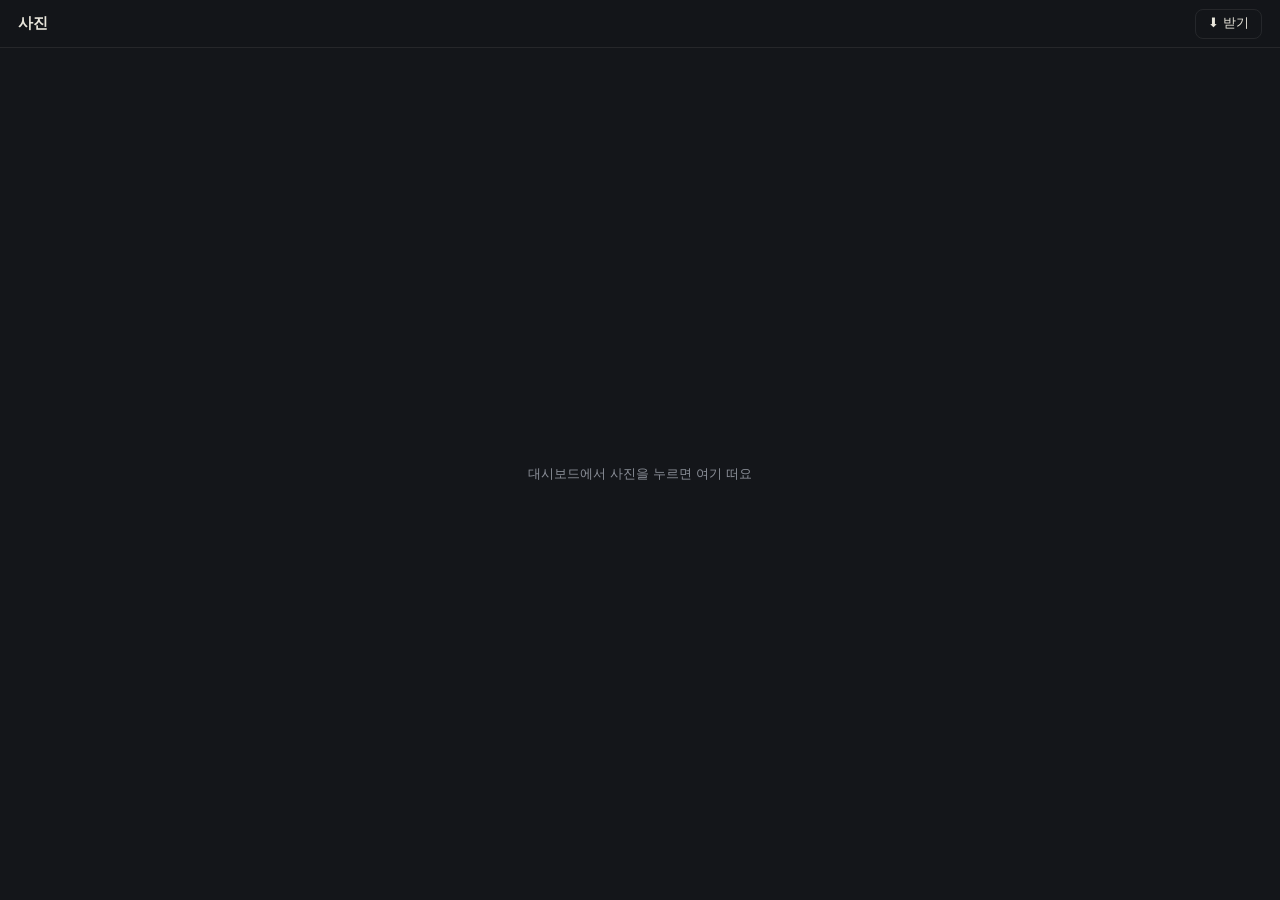
<file: photo/viewer.html>
<!doctype html>
<html lang="ko">
<head>
<meta charset="utf-8">
<meta name="viewport" content="width=device-width, initial-scale=1">
<title>RheaOps 사진</title>
<!-- 30차 v288: 보조 모니터용 사진 창 (대시보드가 postMessage로 사진 주소를 보내줌 · 창 이름 rheaPhotoWin 하나만 계속 씀) -->
<style>
    :root { --bg: #14161a; --ink: #e9e6dc; --muted: #8b8f98; --line: rgba(255,255,255,.08); --gold: #E6C674; }
    * { box-sizing: border-box; }
    html, body { margin: 0; height: 100%; background: var(--bg); color: var(--ink); font: 13px/1.4 'Pretendard', 'Malgun Gothic', system-ui, sans-serif; overflow: hidden; }
    .head { position: fixed; inset: 0 0 auto 0; height: 48px; display: flex; align-items: center; gap: 12px; padding: 0 18px; border-bottom: 1px solid var(--line); background: rgba(20,22,26,.92); z-index: 2; }
    .head b { font-size: 15px; font-weight: 800; }
    .head span { color: var(--muted); }
    .head .sp { flex: 1; }
    .head button { background: none; border: 1px solid var(--line); color: var(--ink); border-radius: 8px; height: 30px; padding: 0 12px; cursor: pointer; font: inherit; }
    .head button:hover { border-color: var(--gold); color: var(--gold); }
    .stage { position: fixed; inset: 48px 0 0 0; display: flex; align-items: center; justify-content: center; }
    img { max-width: calc(100% - 120px); max-height: calc(100% - 40px); object-fit: contain; border-radius: 6px; box-shadow: 0 10px 40px rgba(0,0,0,.5); }
    .nav { position: absolute; top: 50%; transform: translateY(-50%); width: 48px; height: 80px; border: 0; border-radius: 10px; background: rgba(255,255,255,.04); color: var(--ink); font-size: 34px; cursor: pointer; }
    .nav:hover { background: rgba(255,255,255,.1); }
    .prev { left: 16px; } .next { right: 16px; }
    .empty { color: var(--muted); }
    .dots { display: flex; gap: 6px; }
    .dots i { width: 7px; height: 7px; border-radius: 50%; background: #3a3e46; }
    .dots i.on { background: var(--gold); }
</style>
</head>
<body>
    <div class="head"><b id="t">사진</b><span id="s"></span><span class="dots" id="d"></span><span class="sp"></span><span id="n"></span><button type="button" id="dl" title="이 사진 받기">⬇ 받기</button></div>
    <div class="stage"><span class="empty" id="e">대시보드에서 사진을 누르면 여기 떠요</span><img id="i" alt="" hidden>
        <button type="button" class="nav prev" id="p" hidden>‹</button><button type="button" class="nav next" id="x" hidden>›</button></div>
<script>
(function () {
    let st = { items: [], idx: 0 };
    const $ = (id) => document.getElementById(id);
    function draw() {
        const n = st.items.length, it = st.items[st.idx];
        $('t').textContent = st.title || '사진';
        $('s').textContent = st.sub || '';
        $('n').textContent = n ? `${st.idx + 1} / ${n}` : '';
        $('d').innerHTML = st.items.map((_, i) => `<i class="${i === st.idx ? 'on' : ''}"></i>`).join('');
        $('p').hidden = $('x').hidden = n < 2;
        $('e').hidden = !!it; $('i').hidden = !it;
        if (it) $('i').src = it.url;
        document.title = (st.title ? st.title + ' · ' : '') + 'RheaOps 사진';
    }
    function step(d) {
        const n = st.items.length; if (n < 2) return;
        st.idx = (st.idx + d + n) % n; draw();
        if (window.opener) window.opener.postMessage({ type: 'rp-idx', idx: st.idx }, location.origin);
    }
    window.addEventListener('message', (e) => {
        if (e.origin !== location.origin || !e.data || e.data.type !== 'show') return;
        st = e.data; draw();
    });
    $('p').onclick = () => step(-1); $('x').onclick = () => step(1);
    document.addEventListener('keydown', (e) => {
        if (e.key === 'ArrowLeft') step(-1);
        else if (e.key === 'ArrowRight') step(1);
    });
    $('dl').onclick = async () => {
        const it = st.items[st.idx]; if (!it) return;
        const b = await (await fetch(it.url)).blob();
        const a = document.createElement('a'); a.href = URL.createObjectURL(b); a.download = it.name || 'photo.webp';
        document.body.appendChild(a); a.click(); a.remove(); setTimeout(() => URL.revokeObjectURL(a.href), 4000);
    };
    draw();
    if (window.opener) window.opener.postMessage({ type: 'rp-ready' }, location.origin);
})();
</script>
</body>
</html>
</file>
